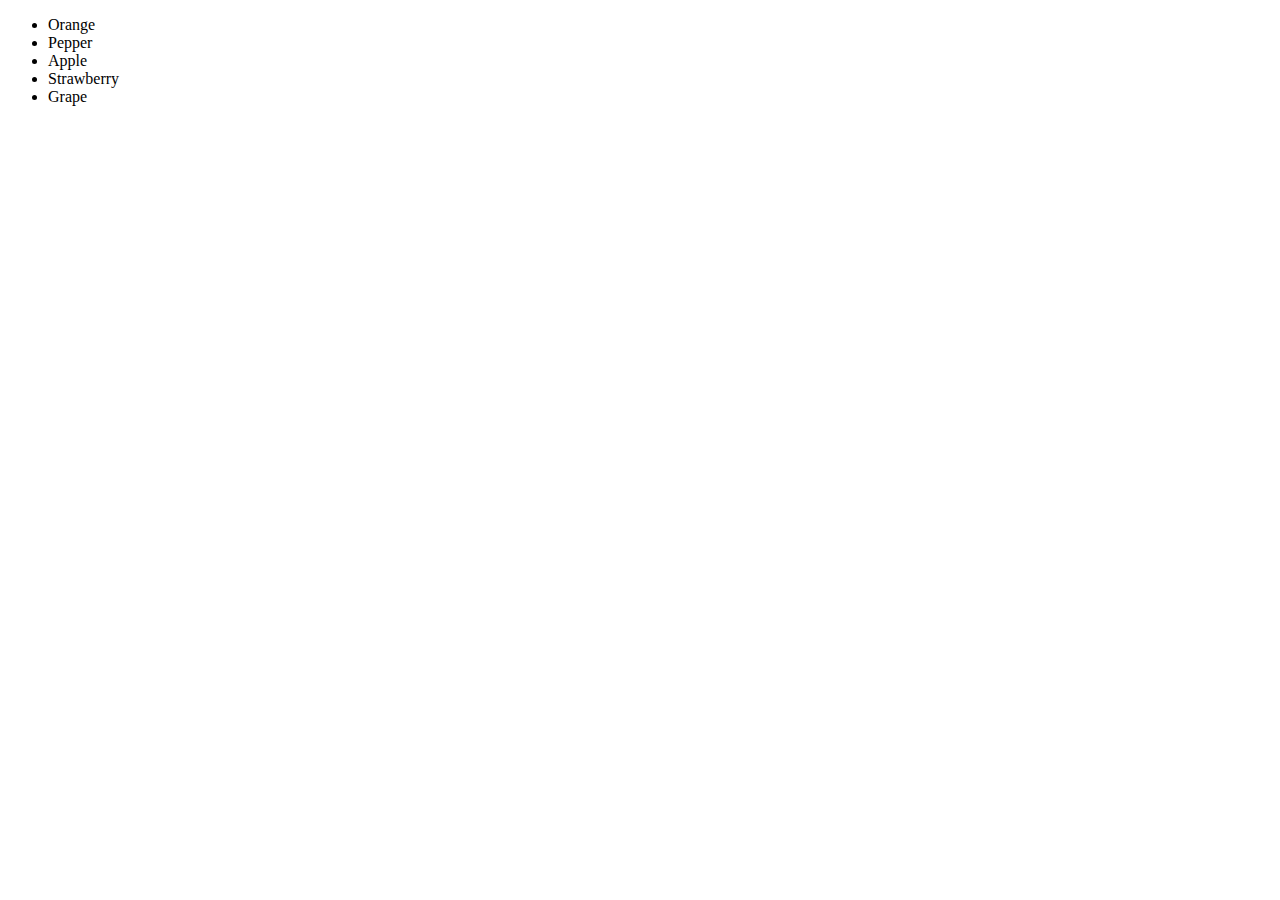
<file: asyncronus-practice/index.html>
<!DOCTYPE html> 
<html> 
<head> 


</head>


<body> 

	<ul id= "list"> 
		<li> Orange </li>
		<li> Pepper </li>
		<li> Apple </li> 
		<li> Strawberry </li>
		<li> Grape </li>

	</ul>












<script type="text/javascript" src="script.js"></script>
</body>


</html>
</file>
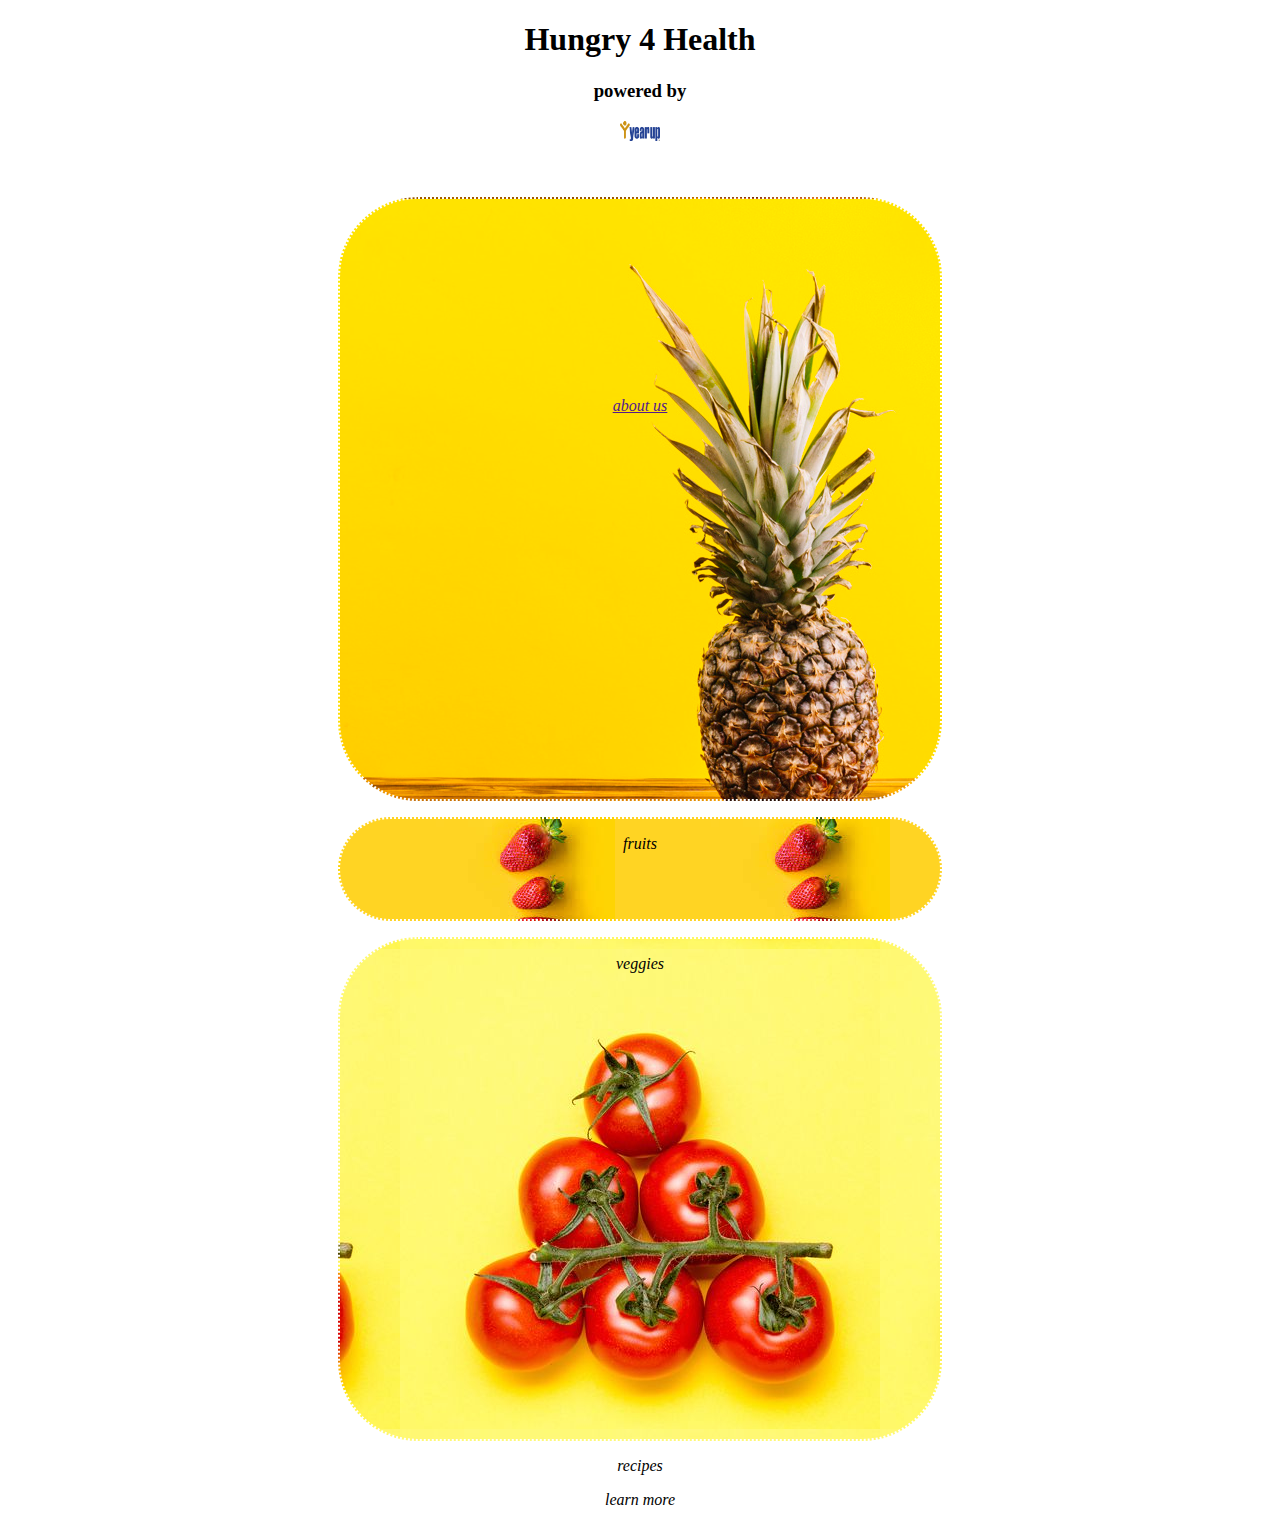
<file: healthyeating/index.html>
<!DOCTYPE html> 
<html>
<head> 

<title>Hungry4Health</title>

<link rel="stylesheet" href="style.css"> 
	</head>
	<body> 

<header class="container">
	<div class="begin">
	<h1>Hungry 4 Health</h1>
	<h3> powered by</h3>
	<center><img id="yearup"src="img/yearup.gif"  width="40" height="20"></center>
</div>
<br>
<br>
<nav> 
	<center><figure id="about">
		<br><br><br><br><br><br><br><br><br><br><br>
	<a href=""><em>   about us   </em></a>
</figure></center>
<center><figure id="fruits">
	<p><a><em>   fruits   </em> </a></p>
	
	
</figure></center>
<center><figure id="veggies">
	<p><a> <em>       veggies      </em> </a></p>
	
	
</figure></center>
<center><figure id="recipes">
	<p><a><em>       recipes       </em> </a></p>
	
	
</figure></center>
<center><figure id="learnmore">
	<p><a><em>    learn more  </em>  </a></p>
	
	
</figure></center>
</nav>
</header>



	</body>
	</html>
</file>
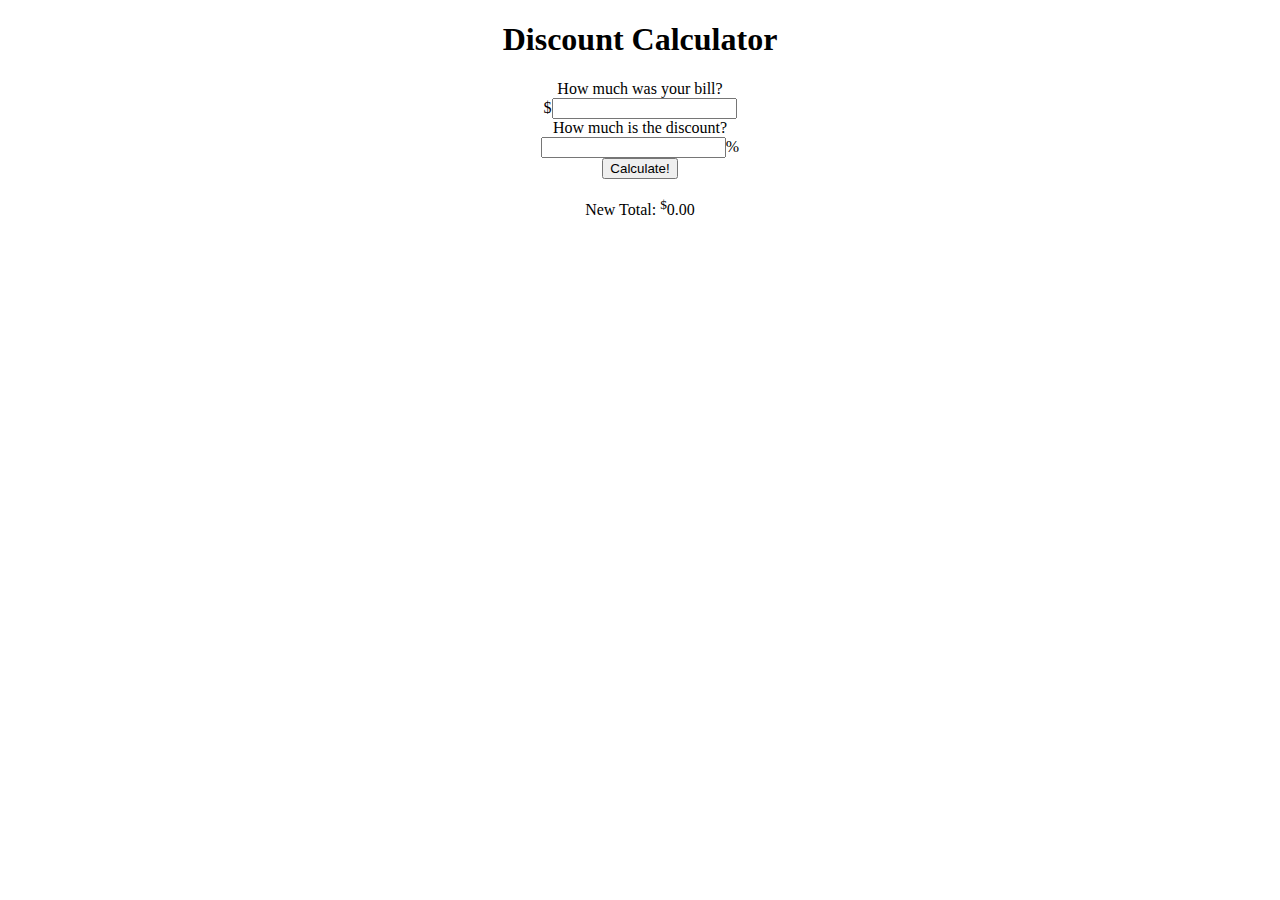
<file: tipcalculator/index.html>
<!DOCTYPE html>
<html>
<head>

	<title>Calculate that Discount!
	</title>
	<link rel="stylesheet" href="style.css"> 
	
</head>

<body>

	<div id="container">
	<center><h1>Discount Calculator</h1></center>


<form id="myForm">
	<label>
		How much was your bill?<br>
		$<input type="text" id="billAmount">
	</label><br>
	<label>
		How much is the discount? <br>
		<input type= "text" id="tipPercentage">%<br> 
	</label>
	<button type="submit" id="calculate"> Calculate!</button>
</form>
</div>
<br>
<center><div id="totalTip">
	New Total: <sup>$</sup><span id="tip">0.00</span>
	<br>


	<br>



		</div>
</center>
	</p>


	
<script type="text/javascript" src=script.js></script>
</body>
	




</html>
</file>
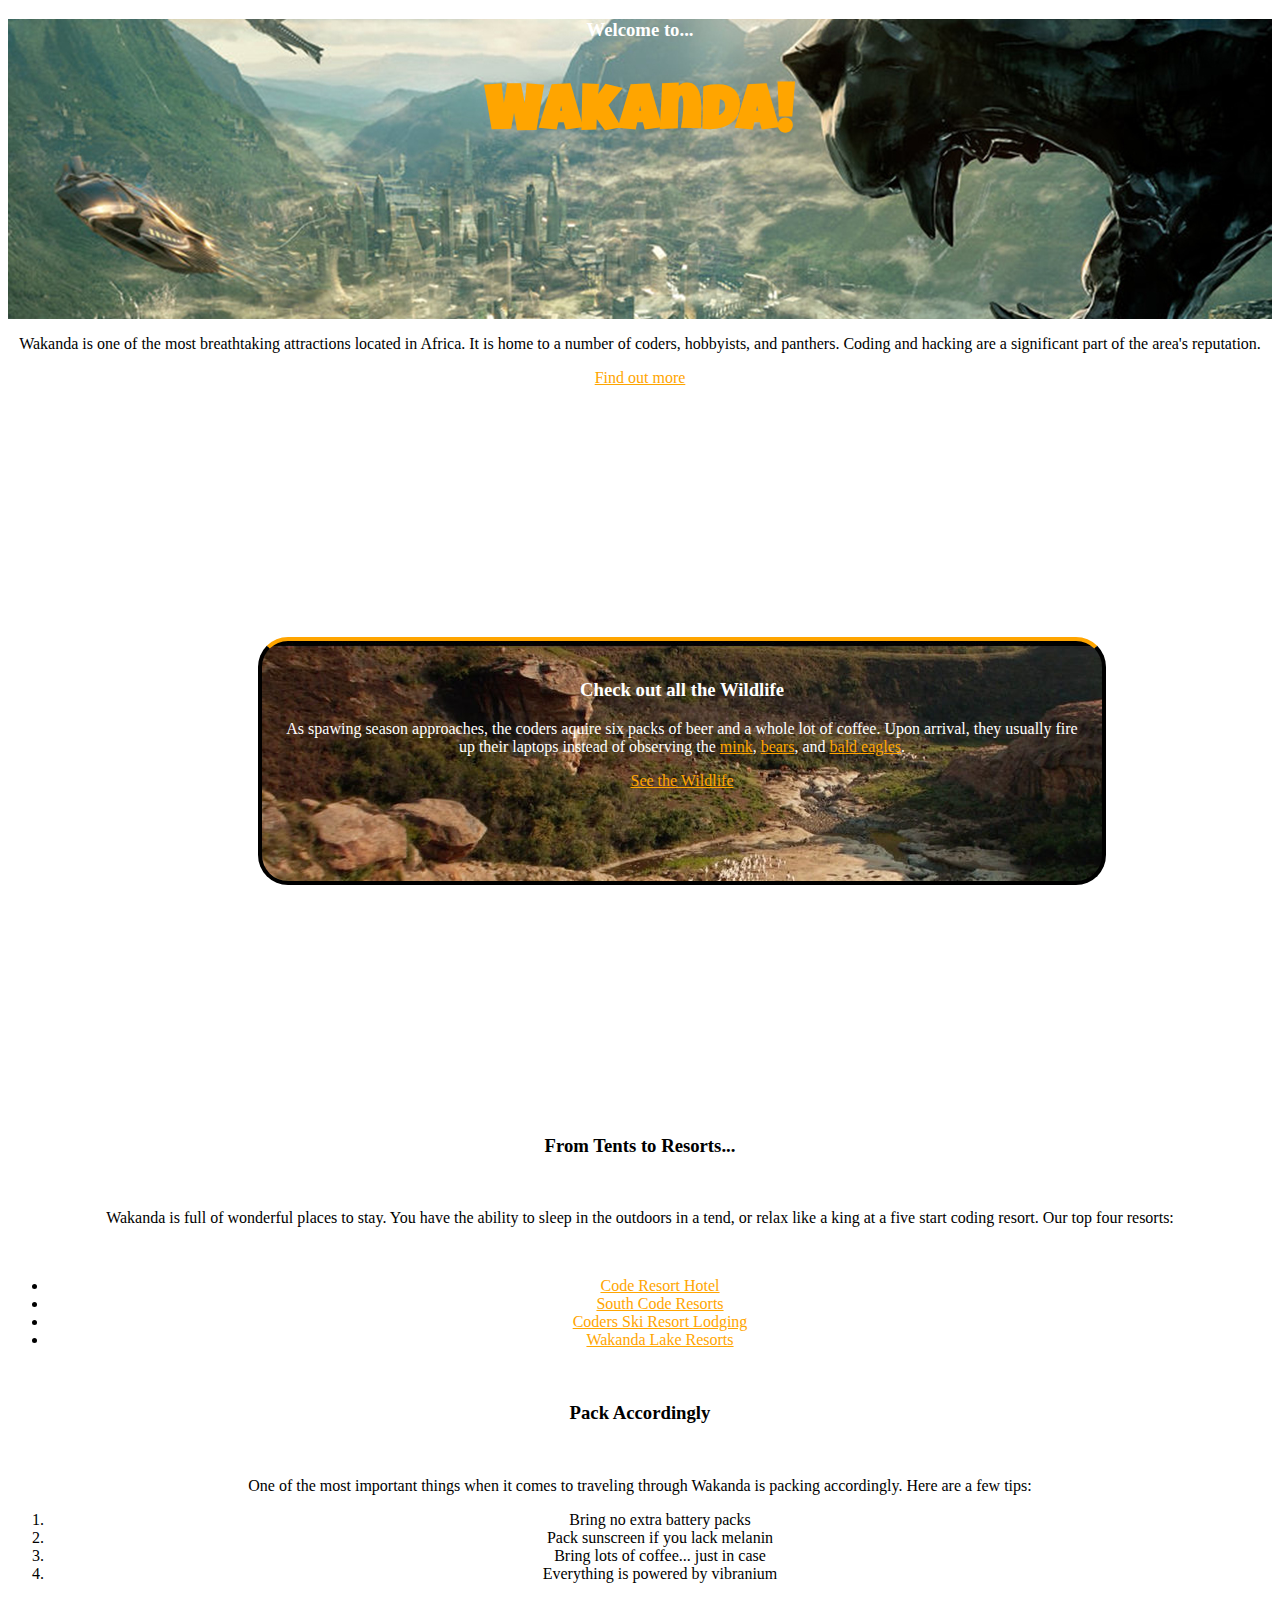
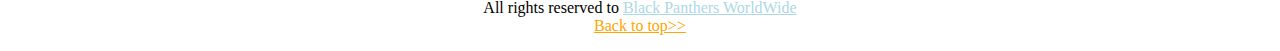
<file: wakanda/index.html>
<!DOCTYPE html>
<html>

<head>
	<link rel="stylesheet" href="style.css"> 
	<link href="https://fonts.googleapis.com/css?family=Luckiest+Guy" rel="stylesheet"> 
	<a name="top"></a>
	
<title>Wakanda Forever</title>
</head>

<body>
	<div id="container">
		<p>
			
	<center><h3 class="welcome">Welcome to...</h3>
	<div id="text"><h1>Wakanda!</h1></div></center>

</p>
	</div>

<center>	
<p>Wakanda is one of the most breathtaking attractions located in Africa. It is home to a number of coders, hobbyists, and panthers. Coding and hacking are a significant part of the area's reputation.
</p>
<a href="https://en.wikipedia.org/wiki/Wakanda" target="_blank">Find out more</a>
</center>

<center>
<div id="wildlife">
<center>
<h3 class="welcome">Check out all the Wildlife</h3>

<p>As spawing season approaches, the coders aquire six packs of beer and a whole lot of coffee. Upon arrival, they usually fire up their laptops instead of observing the <a href="https://en.wikipedia.org/wiki/Mink" target="_blank">mink</a>, <a href="https://en.wikipedia.org/wiki/Grizzly_bear">bears</a>, and <a href="http://www.baldeagleinfo.com/" target="_blank"> bald eagles</a>.
</p>
</center>




<center><a href="https://serengetiwakandatours.com/" target="_blank">See the Wildlife</a></center>

</div>
</center>

<center>
<h3>From Tents to Resorts...</h3>
<br>
<p>Wakanda is full of wonderful places to stay. You have the ability to sleep in the outdoors in a tend, or relax like a king at a five start coding resort. Our top four resorts:
</p>
<br> 
<ul>
	<li><a href="" target="_blank"> Code Resort Hotel</a></li>
	<li><a href="" target="_blank"> South Code Resorts</a></li>
	<li><a href="" target="_blank"> Coders Ski Resort Lodging</a></li>
	<li><a href="" target="_blank"> Wakanda Lake Resorts</a></li>
	</ul>
	<br>

	<h3>Pack Accordingly</h3>
	<br> 
	<p> One of the most important things when it comes to traveling through Wakanda is packing accordingly. Here are a few tips:
		<br>
		<ol>

		<li>Bring no extra battery packs </li>
		<li>Pack sunscreen if you lack melanin</li>
		<li>Bring lots of coffee... just in case</li>
		<li>Everything is powered by vibranium</li>
		</ol>
		
	</p>
</center>

	<p><center>All rights reserved to <a id="special" href="" target="_blank"> Black Panthers WorldWide</a>
		<br> 
		<a href="#top">Back to top>></a></center></p>






</body>
	

</html>
</file>
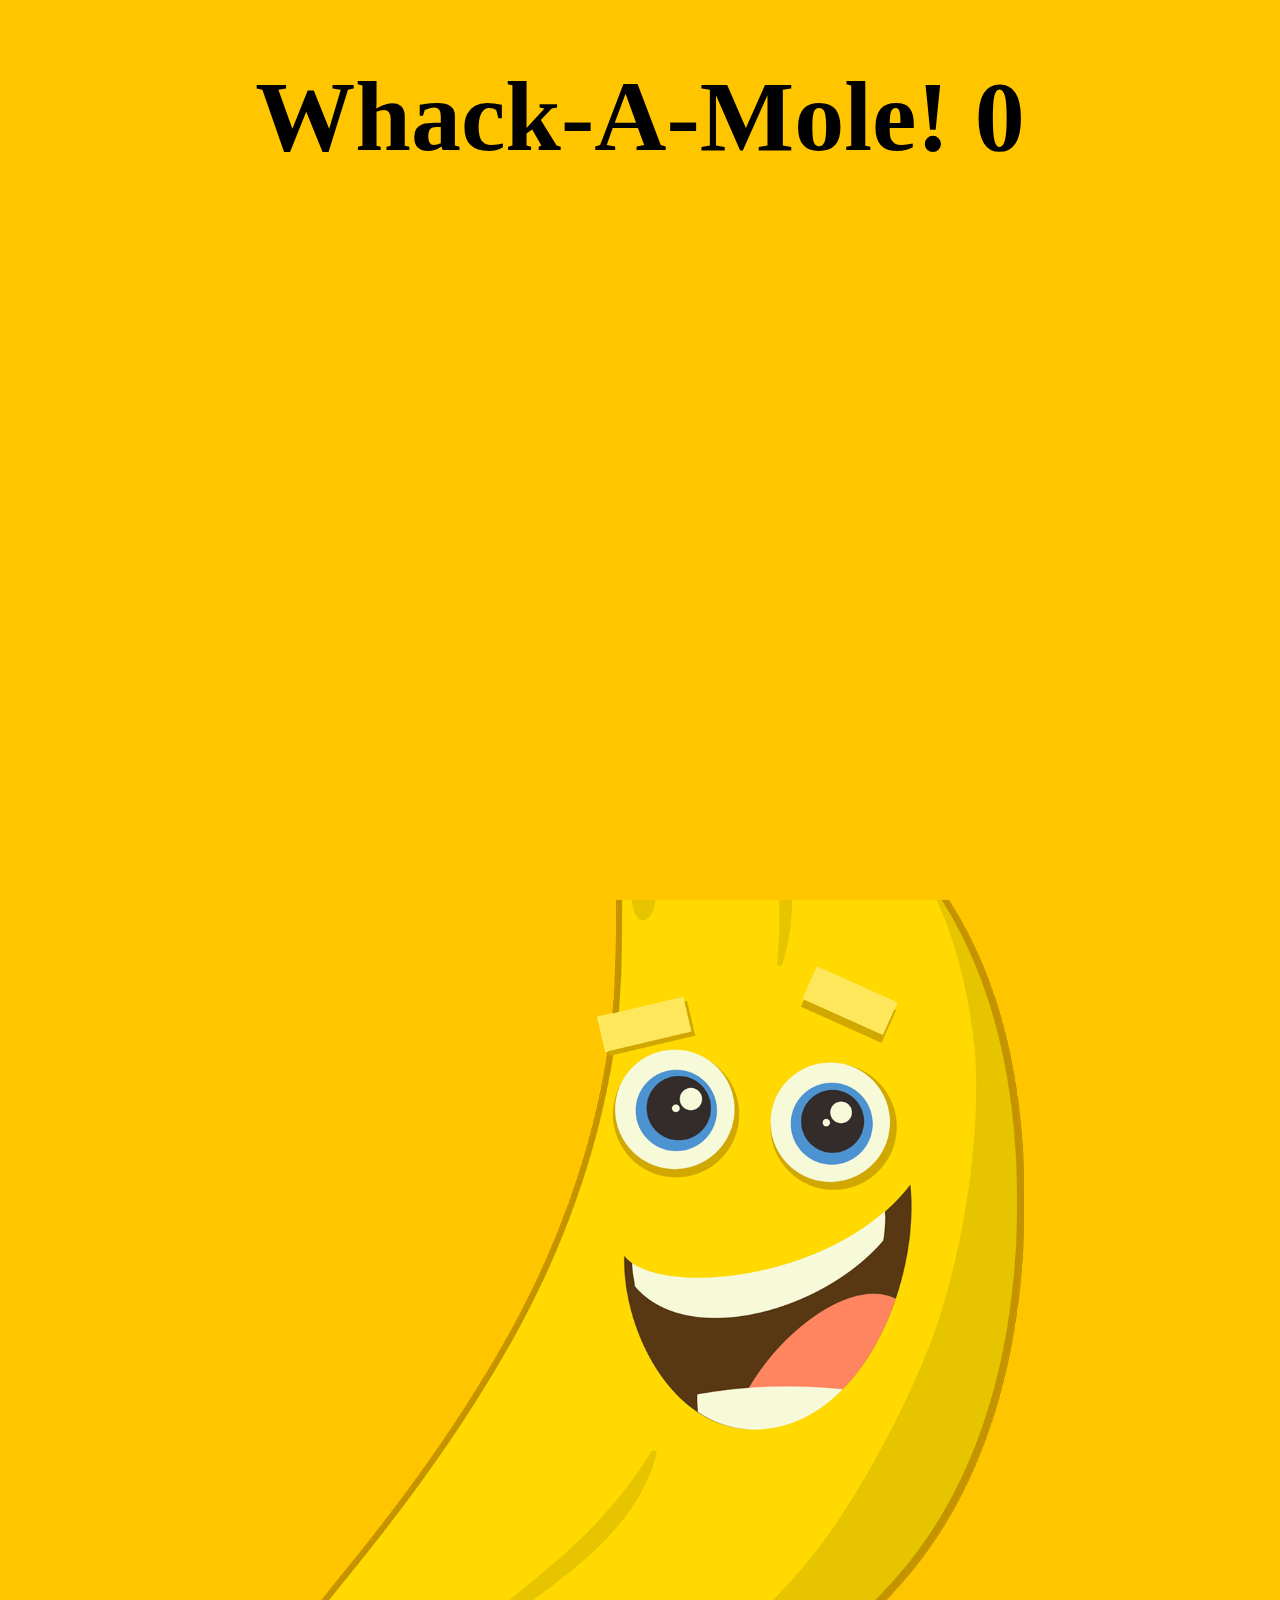
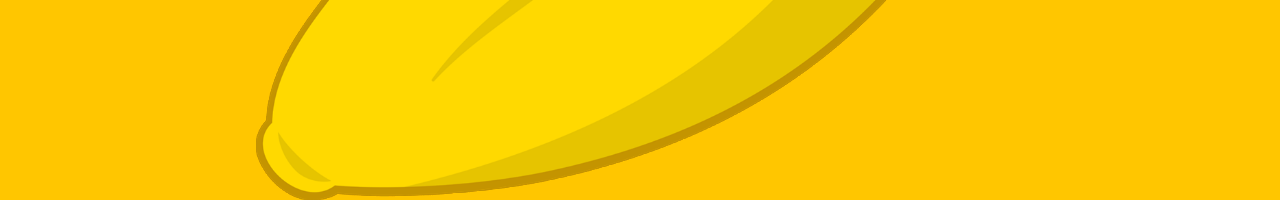
<file: whack-a-mole/index.html>
<!DOCTYPE html> 
<html> 
<head>

<title>Whack-A-Mole!</title>
<link rel="stylesheet" href="style.css"> 

	</head>
	<body>
			<h1 id="title">Whack-A-Mole! <span id="counter">0</span> </h1> 

		
<div class="game">

<div class="hole hole1">
	<div class= "mole"></div>
</div>

<div class="hole hole2"></div>
<div class="mole"></div>
</div>

<div class ="hole hole3">
	<div class="mole"> </div>
</div>

<div class="hole hole4"> 
	<div class="mole"> 
	</div>

	<div class="hole hole5">
		<div class="mole"> </div>
	</div>

	<div class="hole hole6"> 
		<div class="mole"> </div>
	</div>



</div>
<script type="text/javascript" src=script.js></script>
</body>
</html>
</file>
<file: healthyeating/style.css>
body{ 

text-align: center; 
}

#about{ 

border: 2px dotted white;
border-radius:80px;
background-image: url('img/pinappleyellow.jpg');
width: 600px;
height: 600px; 
text-align: center;

}

#fruits{ 

border: 2px dotted white;
border-radius:80px;
background-image: url('img/strawberryyellow.jpg');
width: 600px;
height: 100px; 
text-align: center;
 }

 #veggies{ 

 border: 2px dotted white;
border-radius:80px;
background-image: url('img/tomatoesyellow.jpg');
background-position: center;
width: 600px;
height: 500px; 
text-align: center; }

#recipes{

	
}
</file>
<file: tipcalculator/style.css>
body{

background: 
background-size: cover; 
color: 
}

#container{ 
width: 
margin: 40px auto 0;
box-sizing: border-box;
background: 
box-shadow:
-webkit-border-radius: 5px
-moz-border-radius;
border-radius: 5px; 
text-align: center;

 }

 button{ 

  }

  button:hover{ 

   }
   
   button:active{ 

    }
</file>
<file: wakanda/style.css>
#container{
	background-image:url("img/wakanda.jpg");
	background-position: center center;
	min-height: 300px;
	text-align: center;
	
}
.welcome{
	color:white;
}

#wildlife{
	width: 800px;
	height:200px;
	padding:20px;
	border: 4px solid black;
	margin:250px;
	border-radius:30px;
	background-image:url("img/wildlife.jpg");
	border-top-color: #FFA500 ;
	box-shadow: 30px 70px 15px;
	position: center;
	text-align: center;
	color: white;
}
h1{
	color: #FFA500;
	font-family: 'Luckiest Guy', cursive;
	font-size: 4em;

}
a{
	color:#FFA500;
}
#special{
	color: lightblue;
}
</file>
<file: whack-a-mole/style.css>
html{ 

box-sizing: border-box; 
font-size: 10px; 
background: #ffc600;
 }

 *, *:before, *:after{ 

box-sizing: inherit;

 }
 
 body{

padding: 0;
margin: 0; 
font-family: 'Amatic SC', cursive;
  }

  h1{ 

  text-align: center;
  font-size: 10rem; 
  line-height: 1; 
  margin-bottom: 0; 
   }

   .score{
   	background:
   	padding: 0 3rem;
   }

   .mole{ 

   background:url('img/banana.png') bottom center no-repeat;
   background-size: 60%; 
   position: absolute; 
   top: 100%; 
   width: 100%; 
   height: 100%; 
   transition: all 0.4s; 
    }

    .hole.up .mole{
    	top: 0;
    }
</file>
